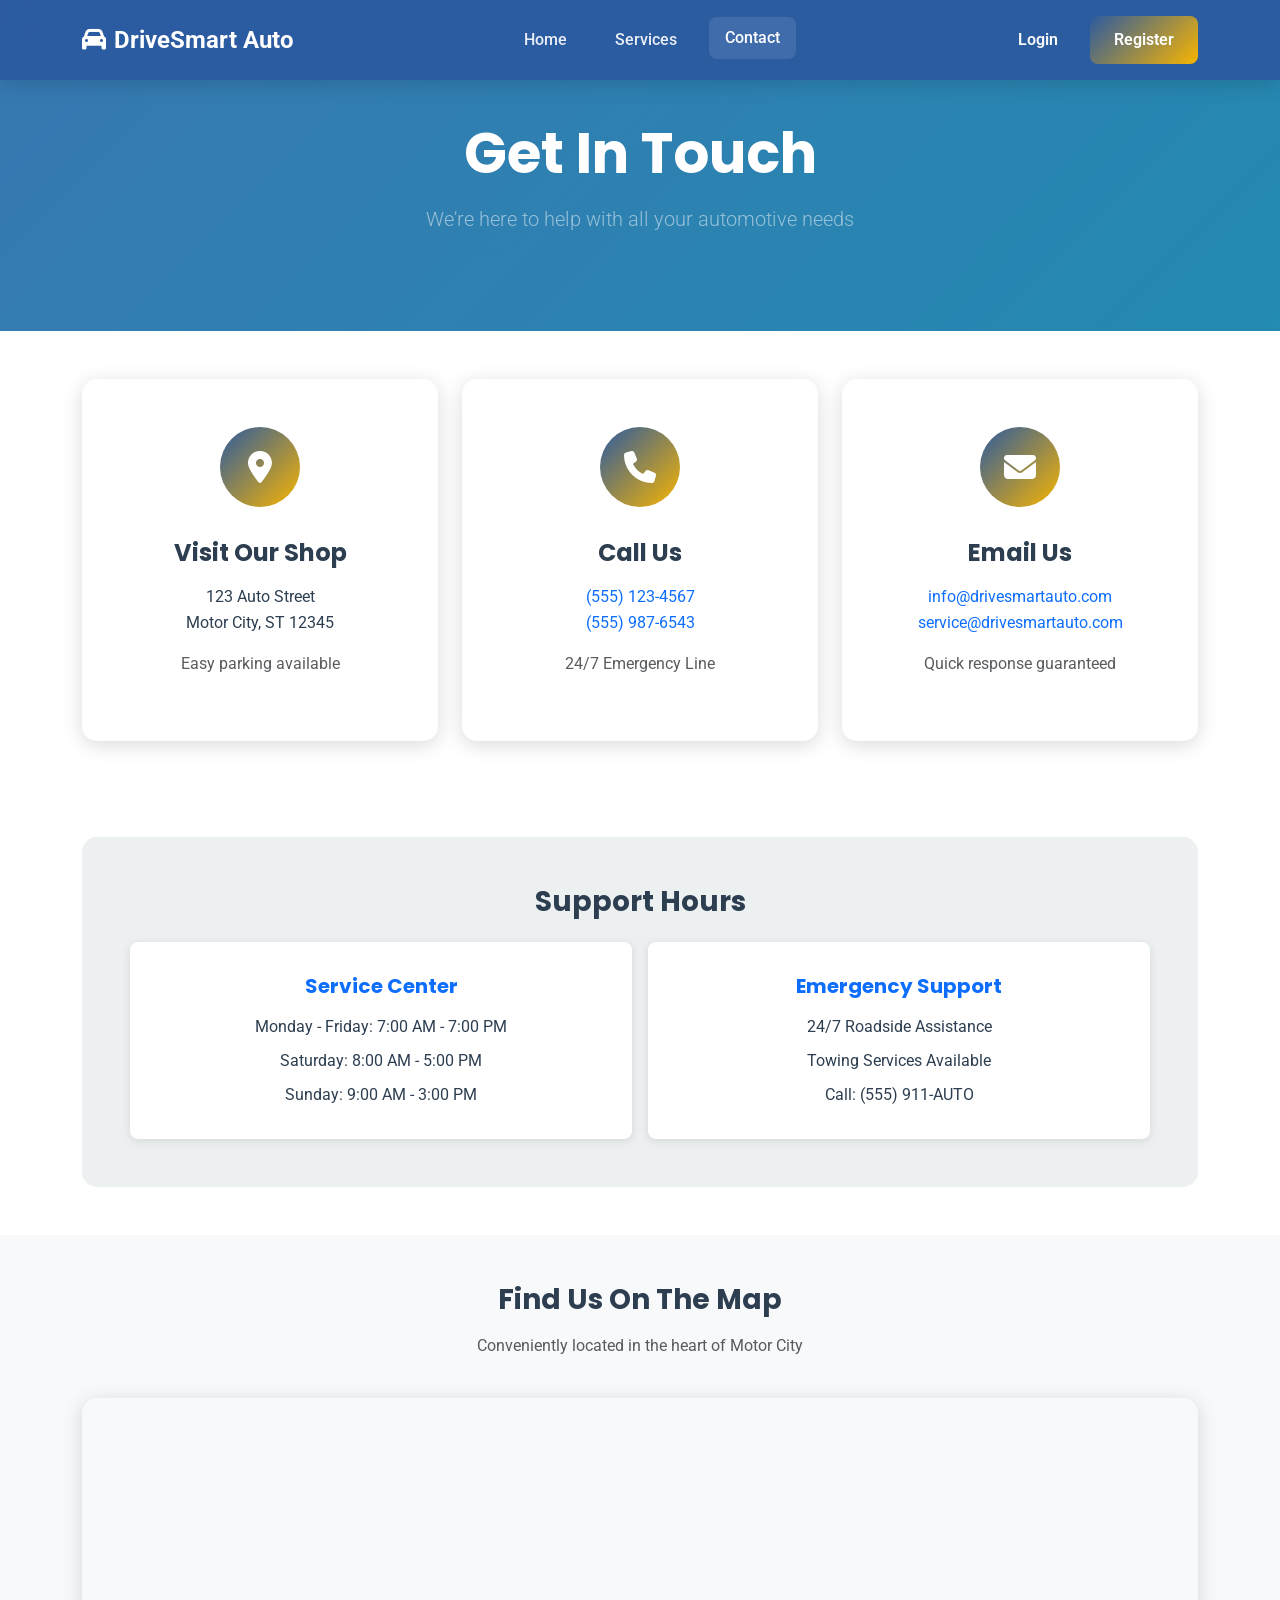
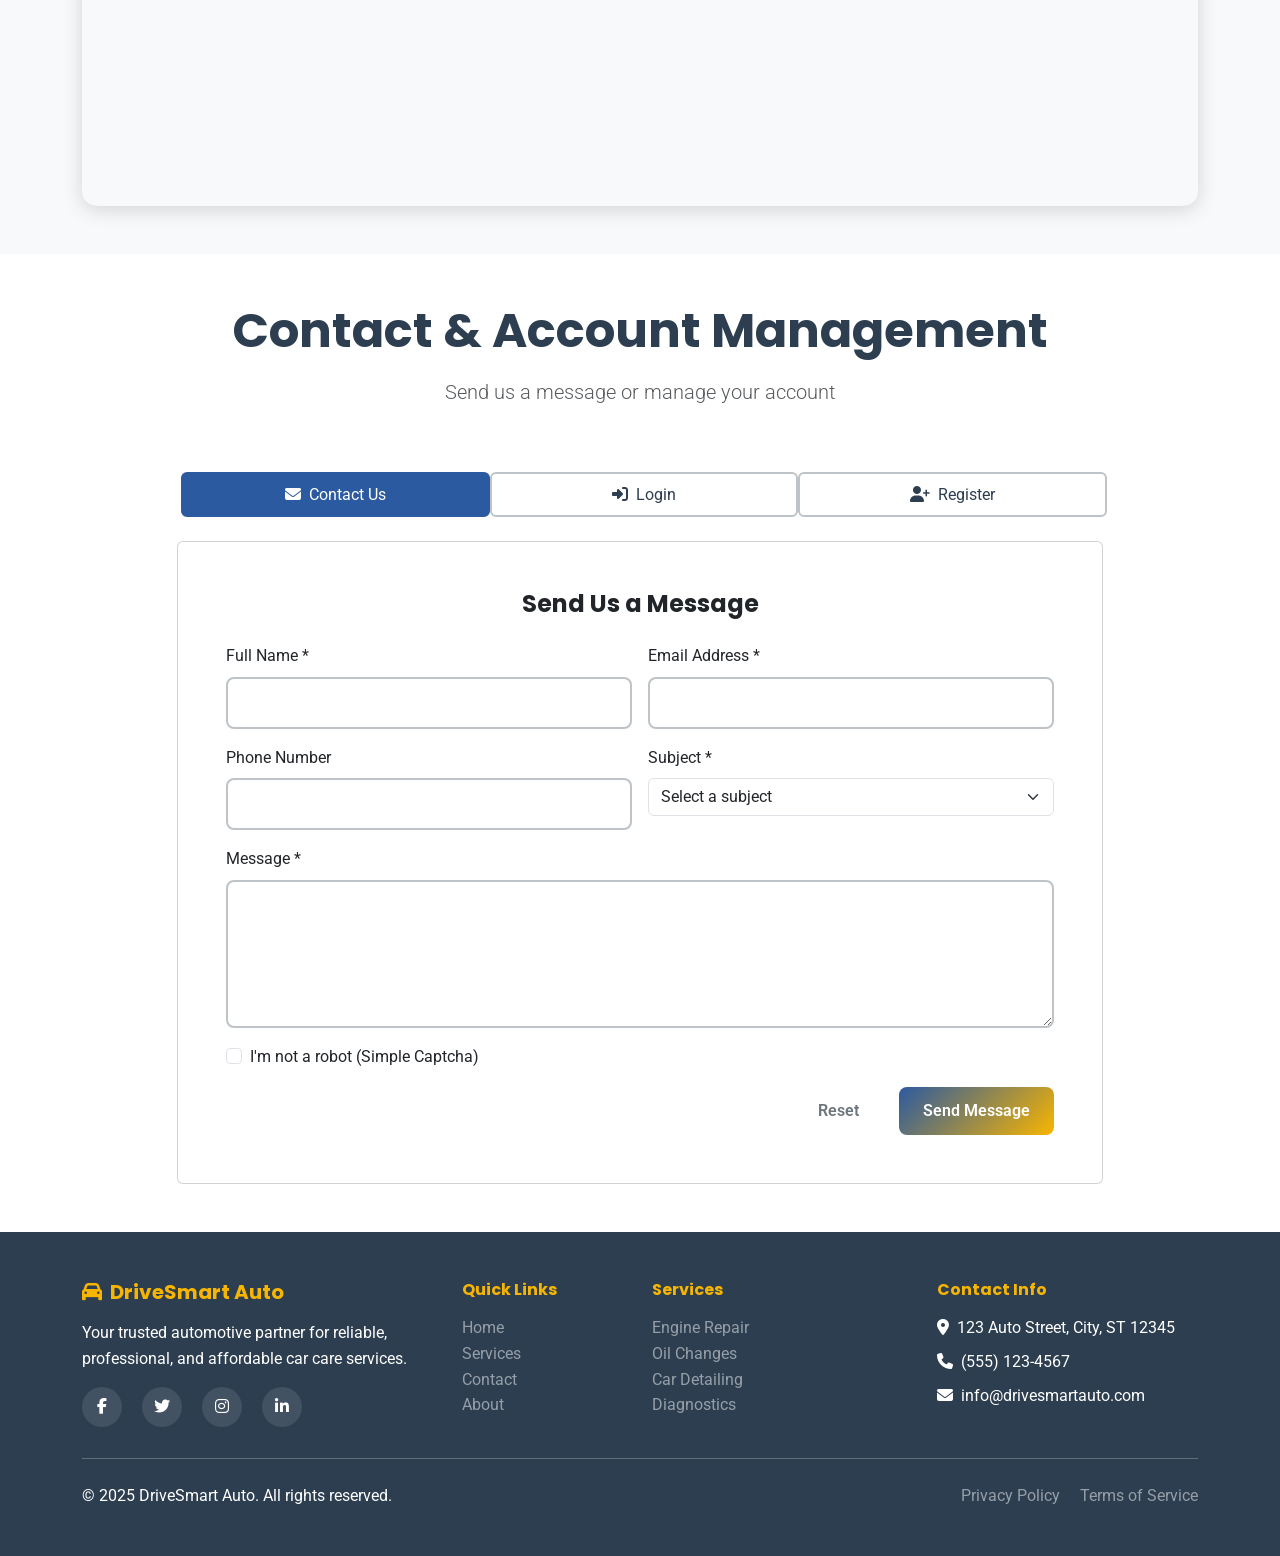
<file: contact.html>
<!DOCTYPE html>
<html lang="en">
<head>
    <meta charset="UTF-8">
    <meta name="viewport" content="width=device-width, initial-scale=1.0">
    <title>Contact - DriveSmart Auto</title>
    <link href="https://cdn.jsdelivr.net/npm/bootstrap@5.3.0/dist/css/bootstrap.min.css" rel="stylesheet">
    <link href="https://cdnjs.cloudflare.com/ajax/libs/font-awesome/6.4.0/css/all.min.css" rel="stylesheet">
    <link href="https://fonts.googleapis.com/css2?family=Poppins:wght@300;400;600;700&family=Roboto:wght@300;400;500;700&display=swap" rel="stylesheet">
    <link rel="stylesheet" href="styles.css">
</head>
<body class="contact-page">
    <!-- Navbar -->
    <nav class="navbar navbar-expand-lg navbar-dark fixed-top">
        <div class="container">
            <a class="navbar-brand fw-bold" href="index.html">
                <i class="fas fa-car me-2"></i>DriveSmart Auto
            </a>
            <button class="navbar-toggler" type="button" data-bs-toggle="collapse" data-bs-target="#navbarNav">
                <span class="navbar-toggler-icon"></span>
            </button>
            <div class="collapse navbar-collapse" id="navbarNav">
                <ul class="navbar-nav mx-auto">
                    <li class="nav-item">
                        <a class="nav-link" href="index.html">Home</a>
                    </li>
                    <li class="nav-item">
                        <a class="nav-link" href="services.html">Services</a>
                    </li>
                    <li class="nav-item">
                        <a class="nav-link active" href="contact.html">Contact</a>
                    </li>
                </ul>
                <div class="d-flex">
                    <button class="btn btn-outline-light me-2" data-bs-toggle="modal" data-bs-target="#loginModal">Login</button>
                    <button class="btn btn-primary" data-bs-toggle="modal" data-bs-target="#registerModal">Register</button>
                </div>
            </div>
        </div>
    </nav>

    <!-- Page Header -->
    <section class="page-header">
        <div class="container">
            <div class="row">
                <div class="col-12 text-center">
                    <h1 class="display-4 fw-bold text-white mb-3">Get In Touch</h1>
                    <p class="lead text-white-50">We're here to help with all your automotive needs</p>
                </div>
            </div>
        </div>
    </section>

    <!-- Contact Information -->
    <section class="contact-info py-5">
        <div class="container">
            <div class="row g-4 mb-5">
                <div class="col-lg-4">
                    <div class="contact-card text-center h-100 scroll-fade">
                        <div class="contact-icon">
                            <i class="fas fa-map-marker-alt"></i>
                        </div>
                        <h4 class="fw-bold mb-3">Visit Our Shop</h4>
                        <p class="mb-3">123 Auto Street<br>Motor City, ST 12345</p>
                        <p class="text-muted">Easy parking available</p>
                    </div>
                </div>
                <div class="col-lg-4">
                    <div class="contact-card text-center h-100 scroll-fade">
                        <div class="contact-icon">
                            <i class="fas fa-phone"></i>
                        </div>
                        <h4 class="fw-bold mb-3">Call Us</h4>
                        <p class="mb-3">
                            <a href="tel:+15551234567" class="text-decoration-none">(555) 123-4567</a><br>
                            <a href="tel:+15559876543" class="text-decoration-none">(555) 987-6543</a>
                        </p>
                        <p class="text-muted">24/7 Emergency Line</p>
                    </div>
                </div>
                <div class="col-lg-4">
                    <div class="contact-card text-center h-100 scroll-fade">
                        <div class="contact-icon">
                            <i class="fas fa-envelope"></i>
                        </div>
                        <h4 class="fw-bold mb-3">Email Us</h4>
                        <p class="mb-3">
                            <a href="mailto:info@drivesmartauto.com" class="text-decoration-none">info@drivesmartauto.com</a><br>
                            <a href="mailto:service@drivesmartauto.com" class="text-decoration-none">service@drivesmartauto.com</a>
                        </p>
                        <p class="text-muted">Quick response guaranteed</p>
                    </div>
                </div>
            </div>

            <!-- Support Hours -->
            <div class="row">
                <div class="col-12">
                    <div class="support-hours text-center">
                        <h3 class="fw-bold mb-4">Support Hours</h3>
                        <div class="row g-3">
                            <div class="col-md-6">
                                <div class="hours-card">
                                    <h5 class="fw-bold text-primary">Service Center</h5>
                                    <p class="mb-2">Monday - Friday: 7:00 AM - 7:00 PM</p>
                                    <p class="mb-2">Saturday: 8:00 AM - 5:00 PM</p>
                                    <p class="mb-0">Sunday: 9:00 AM - 3:00 PM</p>
                                </div>
                            </div>
                            <div class="col-md-6">
                                <div class="hours-card">
                                    <h5 class="fw-bold text-primary">Emergency Support</h5>
                                    <p class="mb-2">24/7 Roadside Assistance</p>
                                    <p class="mb-2">Towing Services Available</p>
                                    <p class="mb-0">Call: (555) 911-AUTO</p>
                                </div>
                            </div>
                        </div>
                    </div>
                </div>
            </div>
        </div>
    </section>

    <!-- Map Section -->
    <section class="map-section py-5 bg-light">
        <div class="container">
            <div class="row">
                <div class="col-12 text-center mb-4">
                    <h3 class="fw-bold">Find Us On The Map</h3>
                    <p class="text-muted">Conveniently located in the heart of Motor City</p>
                </div>
            </div>
            <div class="row">
                <div class="col-12">
                    <div class="map-container">
                        <iframe 
                            src="https://www.google.com/maps/embed?pb=!1m18!1m12!1m3!1d3048.4654!2d-83.0458!3d42.3314!2m3!1f0!2f0!3f0!3m2!1i1024!2i768!4f13.1!3m3!1m2!1s0x0%3A0x0!2zNDLCsDE5JzUzLjAiTiA4M8KwMDInNDUuMCJX!5e0!3m2!1sen!2sus!4v1625097600000!5m2!1sen!2sus" 
                            width="100%" 
                            height="400" 
                            style="border:0; border-radius: 10px;" 
                            allowfullscreen="" 
                            loading="lazy">
                        </iframe>
                    </div>
                </div>
            </div>
        </div>
    </section>

    <!-- Contact Forms -->
    <section class="contact-forms py-5">
        <div class="container">
            <div class="row">
                <div class="col-12 text-center mb-5">
                    <h2 class="display-5 fw-bold">Contact & Account Management</h2>
                    <p class="lead text-muted">Send us a message or manage your account</p>
                </div>
            </div>
            <div class="row justify-content-center">
                <div class="col-lg-10">
                    <!-- Tab Navigation -->
                    <ul class="nav nav-pills nav-justified mb-4" id="contactTabs" role="tablist">
                        <li class="nav-item" role="presentation">
                            <button class="nav-link active" id="contact-tab" data-bs-toggle="pill" data-bs-target="#contact" type="button" role="tab">
                                <i class="fas fa-envelope me-2"></i>Contact Us
                            </button>
                        </li>
                        <li class="nav-item" role="presentation">
                            <button class="nav-link" id="login-tab" data-bs-toggle="pill" data-bs-target="#login" type="button" role="tab">
                                <i class="fas fa-sign-in-alt me-2"></i>Login
                            </button>
                        </li>
                        <li class="nav-item" role="presentation">
                            <button class="nav-link" id="register-tab" data-bs-toggle="pill" data-bs-target="#register" type="button" role="tab">
                                <i class="fas fa-user-plus me-2"></i>Register
                            </button>
                        </li>
                    </ul>

                    <!-- Tab Content -->
                    <div class="tab-content" id="contactTabContent">
                        <!-- Contact Form -->
                        <div class="tab-pane fade show active" id="contact" role="tabpanel">
                            <div class="card">
                                <div class="card-body p-5">
                                    <h4 class="fw-bold mb-4 text-center">Send Us a Message</h4>
                                    <form id="contactForm">
                                        <div class="row g-3">
                                            <div class="col-md-6">
                                                <label for="contactName" class="form-label">Full Name *</label>
                                                <input type="text" class="form-control" id="contactName" required>
                                            </div>
                                            <div class="col-md-6">
                                                <label for="contactEmail" class="form-label">Email Address *</label>
                                                <input type="email" class="form-control" id="contactEmail" required>
                                            </div>
                                            <div class="col-md-6">
                                                <label for="contactPhone" class="form-label">Phone Number</label>
                                                <input type="tel" class="form-control" id="contactPhone">
                                            </div>
                                            <div class="col-md-6">
                                                <label for="contactSubject" class="form-label">Subject *</label>
                                                <select class="form-select" id="contactSubject" required>
                                                    <option value="">Select a subject</option>
                                                    <option value="service">Service Inquiry</option>
                                                    <option value="appointment">Schedule Appointment</option>
                                                    <option value="quote">Request Quote</option>
                                                    <option value="complaint">Complaint</option>
                                                    <option value="compliment">Compliment</option>
                                                    <option value="other">Other</option>
                                                </select>
                                            </div>
                                            <div class="col-12">
                                                <label for="contactMessage" class="form-label">Message *</label>
                                                <textarea class="form-control" id="contactMessage" rows="5" required></textarea>
                                            </div>
                                            <div class="col-12">
                                                <div class="form-check">
                                                    <input type="checkbox" class="form-check-input" id="contactCaptcha" required>
                                                    <label class="form-check-label" for="contactCaptcha">
                                                        I'm not a robot (Simple Captcha)
                                                    </label>
                                                </div>
                                            </div>
                                            <div class="col-12">
                                                <div class="d-grid gap-2 d-md-flex justify-content-md-end">
                                                    <button type="reset" class="btn btn-outline-secondary me-md-2">Reset</button>
                                                    <button type="submit" class="btn btn-primary">Send Message</button>
                                                </div>
                                            </div>
                                        </div>
                                    </form>
                                    <div id="contactSuccess" class="alert alert-success mt-3 d-none">
                                        Thank you for your message! We'll get back to you within 24 hours.
                                    </div>
                                </div>
                            </div>
                        </div>

                        <!-- Login Form -->
                        <div class="tab-pane fade" id="login" role="tabpanel">
                            <div class="card">
                                <div class="card-body p-5">
                                    <h4 class="fw-bold mb-4 text-center">Login to Your Account</h4>
                                    <form id="pageLoginForm">
                                        <div class="row g-3">
                                            <div class="col-12">
                                                <label for="pageLoginEmail" class="form-label">Email Address</label>
                                                <input type="email" class="form-control form-control-lg" id="pageLoginEmail" required>
                                            </div>
                                            <div class="col-12">
                                                <label for="pageLoginPassword" class="form-label">Password</label>
                                                <div class="input-group">
                                                    <input type="password" class="form-control form-control-lg" id="pageLoginPassword" required>
                                                    <button type="button" class="btn btn-outline-secondary" id="togglePageLoginPassword">
                                                        <i class="fas fa-eye"></i>
                                                    </button>
                                                </div>
                                            </div>
                                            <div class="col-12">
                                                <div class="form-check">
                                                    <input type="checkbox" class="form-check-input" id="pageRememberMe">
                                                    <label class="form-check-label" for="pageRememberMe">
                                                        Remember me on this device
                                                    </label>
                                                </div>
                                            </div>
                                            <div class="col-12">
                                                <div class="d-grid">
                                                    <button type="submit" class="btn btn-primary btn-lg">Login</button>
                                                </div>
                                            </div>
                                        </div>
                                    </form>
                                    
                                    <hr class="my-4">
                                    
                                    <div class="text-center">
                                        <p class="mb-3">Or continue with:</p>
                                        <div class="d-grid gap-2 d-md-flex justify-content-md-center">
                                            <button class="btn btn-outline-danger">
                                                <i class="fab fa-google me-2"></i>Google
                                            </button>
                                            <button class="btn btn-outline-primary">
                                                <i class="fab fa-facebook-f me-2"></i>Facebook
                                            </button>
                                        </div>
                                        <p class="mt-3 text-muted">
                                            <a href="#" class="text-decoration-none">Forgot your password?</a>
                                        </p>
                                    </div>
                                </div>
                            </div>
                        </div>

                        <!-- Register Form -->
                        <div class="tab-pane fade" id="register" role="tabpanel">
                            <div class="card">
                                <div class="card-body p-5">
                                    <h4 class="fw-bold mb-4 text-center">Create New Account</h4>
                                    <form id="pageRegisterForm">
                                        <div class="row g-3">
                                            <div class="col-md-6">
                                                <label for="pageRegisterFirstName" class="form-label">First Name *</label>
                                                <input type="text" class="form-control" id="pageRegisterFirstName" required>
                                            </div>
                                            <div class="col-md-6">
                                                <label for="pageRegisterLastName" class="form-label">Last Name *</label>
                                                <input type="text" class="form-control" id="pageRegisterLastName" required>
                                            </div>
                                            <div class="col-12">
                                                <label for="pageRegisterEmail" class="form-label">Email Address *</label>
                                                <input type="email" class="form-control" id="pageRegisterEmail" required>
                                            </div>
                                            <div class="col-md-6">
                                                <label for="pageRegisterPassword" class="form-label">Password *</label>
                                                <div class="input-group">
                                                    <input type="password" class="form-control" id="pageRegisterPassword" required>
                                                    <button type="button" class="btn btn-outline-secondary" id="togglePageRegisterPassword">
                                                        <i class="fas fa-eye"></i>
                                                    </button>
                                                </div>
                                                <div class="form-text">Minimum 8 characters with letters and numbers</div>
                                            </div>
                                            <div class="col-md-6">
                                                <label for="pageConfirmPassword" class="form-label">Confirm Password *</label>
                                                <input type="password" class="form-control" id="pageConfirmPassword" required>
                                                <div id="pagePasswordError" class="text-danger mt-2 d-none">Passwords do not match</div>
                                            </div>
                                            <div class="col-12">
                                                <label for="pageRegisterPhone" class="form-label">Phone Number</label>
                                                <input type="tel" class="form-control" id="pageRegisterPhone">
                                            </div>
                                            <div class="col-12">
                                                <div class="form-check">
                                                    <input type="checkbox" class="form-check-input" id="pageRegisterCaptcha" required>
                                                    <label class="form-check-label" for="pageRegisterCaptcha">
                                                        I'm not a robot (Simple Captcha)
                                                    </label>
                                                </div>
                                            </div>
                                            <div class="col-12">
                                                <div class="form-check">
                                                    <input type="checkbox" class="form-check-input" id="agreeTerms" required>
                                                    <label class="form-check-label" for="agreeTerms">
                                                        I agree to the <a href="#" class="text-decoration-none">Terms of Service</a> and <a href="#" class="text-decoration-none">Privacy Policy</a>
                                                    </label>
                                                </div>
                                            </div>
                                            <div class="col-12">
                                                <div class="d-grid">
                                                    <button type="submit" class="btn btn-primary btn-lg">Create Account</button>
                                                </div>
                                            </div>
                                        </div>
                                    </form>
                                    
                                    <hr class="my-4">
                                    
                                    <div class="text-center">
                                        <p class="mb-3">Or register with:</p>
                                        <div class="d-grid gap-2 d-md-flex justify-content-md-center">
                                            <button class="btn btn-outline-danger">
                                                <i class="fab fa-google me-2"></i>Google
                                            </button>
                                            <button class="btn btn-outline-primary">
                                                <i class="fab fa-facebook-f me-2"></i>Facebook
                                            </button>
                                        </div>
                                    </div>
                                </div>
                            </div>
                        </div>
                    </div>
                </div>
            </div>
        </div>
    </section>

    <!-- Footer -->
    <footer class="footer py-5 bg-dark text-white">
        <div class="container">
            <div class="row g-4">
                <div class="col-lg-4">
                    <h5 class="fw-bold mb-3">
                        <i class="fas fa-car me-2"></i>DriveSmart Auto
                    </h5>
                    <p class="mb-3">Your trusted automotive partner for reliable, professional, and affordable car care services.</p>
                    <div class="social-links">
                        <a href="#" class="me-3"><i class="fab fa-facebook-f"></i></a>
                        <a href="#" class="me-3"><i class="fab fa-twitter"></i></a>
                        <a href="#" class="me-3"><i class="fab fa-instagram"></i></a>
                        <a href="#" class="me-3"><i class="fab fa-linkedin-in"></i></a>
                    </div>
                </div>
                <div class="col-lg-2">
                    <h6 class="fw-bold mb-3">Quick Links</h6>
                    <ul class="list-unstyled">
                        <li><a href="index.html" class="text-white-50">Home</a></li>
                        <li><a href="services.html" class="text-white-50">Services</a></li>
                        <li><a href="contact.html" class="text-white-50">Contact</a></li>
                        <li><a href="#" class="text-white-50">About</a></li>
                    </ul>
                </div>
                <div class="col-lg-3">
                    <h6 class="fw-bold mb-3">Services</h6>
                    <ul class="list-unstyled">
                        <li><a href="#" class="text-white-50">Engine Repair</a></li>
                        <li><a href="#" class="text-white-50">Oil Changes</a></li>
                        <li><a href="#" class="text-white-50">Car Detailing</a></li>
                        <li><a href="#" class="text-white-50">Diagnostics</a></li>
                    </ul>
                </div>
                <div class="col-lg-3">
                    <h6 class="fw-bold mb-3">Contact Info</h6>
                    <p class="mb-2"><i class="fas fa-map-marker-alt me-2"></i>123 Auto Street, City, ST 12345</p>
                    <p class="mb-2"><i class="fas fa-phone me-2"></i>(555) 123-4567</p>
                    <p class="mb-2"><i class="fas fa-envelope me-2"></i>info@drivesmartauto.com</p>
                </div>
            </div>
            <hr class="my-4">
            <div class="row align-items-center">
                <div class="col-md-6">
                    <p class="mb-0">&copy; 2025 DriveSmart Auto. All rights reserved.</p>
                </div>
                <div class="col-md-6 text-md-end">
                    <a href="#" class="text-white-50 me-3">Privacy Policy</a>
                    <a href="#" class="text-white-50">Terms of Service</a>
                </div>
            </div>
        </div>
    </footer>

    <!-- Login Modal -->
    <div class="modal fade" id="loginModal" tabindex="-1">
        <div class="modal-dialog modal-dialog-centered">
            <div class="modal-content">
                <div class="modal-header">
                    <h5 class="modal-title">Login to Your Account</h5>
                    <button type="button" class="btn-close" data-bs-dismiss="modal"></button>
                </div>
                <div class="modal-body">
                    <form id="loginForm">
                        <div class="mb-3">
                            <label for="loginEmail" class="form-label">Email</label>
                            <input type="email" class="form-control" id="loginEmail" required>
                        </div>
                        <div class="mb-3">
                            <label for="loginPassword" class="form-label">Password</label>
                            <div class="input-group">
                                <input type="password" class="form-control" id="loginPassword" required>
                                <button type="button" class="btn btn-outline-secondary" id="toggleLoginPassword">
                                    <i class="fas fa-eye"></i>
                                </button>
                            </div>
                        </div>
                        <div class="form-check mb-3">
                            <input type="checkbox" class="form-check-input" id="rememberMe">
                            <label class="form-check-label" for="rememberMe">Remember me</label>
                        </div>
                        <div class="d-grid">
                            <button type="submit" class="btn btn-primary">Login</button>
                        </div>
                    </form>
                </div>
            </div>
        </div>
    </div>

    <!-- Register Modal -->
    <div class="modal fade" id="registerModal" tabindex="-1">
        <div class="modal-dialog modal-dialog-centered">
            <div class="modal-content">
                <div class="modal-header">
                    <h5 class="modal-title">Create New Account</h5>
                    <button type="button" class="btn-close" data-bs-dismiss="modal"></button>
                </div>
                <div class="modal-body">
                    <form id="registerForm">
                        <div class="mb-3">
                            <label for="registerName" class="form-label">Full Name</label>
                            <input type="text" class="form-control" id="registerName" required>
                        </div>
                        <div class="mb-3">
                            <label for="registerEmail" class="form-label">Email</label>
                            <input type="email" class="form-control" id="registerEmail" required>
                        </div>
                        <div class="mb-3">
                            <label for="registerPassword" class="form-label">Password</label>
                            <div class="input-group">
                                <input type="password" class="form-control" id="registerPassword" required>
                                <button type="button" class="btn btn-outline-secondary" id="toggleRegisterPassword">
                                    <i class="fas fa-eye"></i>
                                </button>
                            </div>
                        </div>
                        <div class="mb-3">
                            <label for="confirmPassword" class="form-label">Confirm Password</label>
                            <input type="password" class="form-control" id="confirmPassword" required>
                            <div id="passwordError" class="text-danger mt-2 d-none">Passwords do not match</div>
                        </div>
                        <div class="d-grid">
                            <button type="submit" class="btn btn-primary">Register</button>
                        </div>
                    </form>
                </div>
            </div>
        </div>
    </div>

    <script src="https://cdn.jsdelivr.net/npm/bootstrap@5.3.0/dist/js/bootstrap.bundle.min.js"></script>
    <script src="script.js"></script>
</body>
</html>
</file>
<file: styles.css>
/* Root Variables */
:root {
    --primary-color: #2c5aa0;
    --secondary-color: #f8b500;
    --accent-color: #e74c3c;
    --success-color: #27ae60;
    --warning-color: #f39c12;
    --error-color: #e74c3c;
    --dark-color: #2c3e50;
    --light-color: #ecf0f1;
    --text-dark: #2c3e50;
    --text-light: #7f8c8d;
    --border-color: #bdc3c7;
    --shadow-light: 0 2px 10px rgba(0,0,0,0.1);
    --shadow-medium: 0 4px 20px rgba(0,0,0,0.15);
    --shadow-heavy: 0 8px 30px rgba(0,0,0,0.2);
    --transition: all 0.3s ease;
    --border-radius: 8px;
    --spacing-xs: 0.5rem;
    --spacing-sm: 1rem;
    --spacing-md: 2rem;
    --spacing-lg: 3rem;
    --spacing-xl: 4rem;
}

/* Base Styles */
* {
    margin: 0;
    padding: 0;
    box-sizing: border-box;
}

body {
    font-family: 'Roboto', sans-serif;
    font-weight: 400;
    line-height: 1.6;
    color: var(--text-dark);
    overflow-x: hidden;
}

h1, h2, h3, h4, h5, h6 {
    font-family: 'Poppins', sans-serif;
    font-weight: 600;
    line-height: 1.2;
    margin-bottom: 1rem;
}

a {
    text-decoration: none;
    transition: var(--transition);
}

img {
    max-width: 100%;
    height: auto;
}

/* Page-specific backgrounds */
.home-page {
    background: linear-gradient(135deg, #667eea 0%, #764ba2 100%);
}

.services-page {
    background: linear-gradient(135deg, #f093fb 0%, #f5576c 100%);
}

.contact-page {
    background: linear-gradient(135deg, #4facfe 0%, #00f2fe 100%);
}

/* Navbar Styles */
.navbar {
    background: rgba(44, 90, 160, 0.95) !important;
    backdrop-filter: blur(10px);
    box-shadow: var(--shadow-medium);
    transition: var(--transition);
    padding: 1rem 0;
}

.navbar-brand {
    font-size: 1.5rem;
    font-weight: 700;
    color: white !important;
}

.navbar-nav .nav-link {
    color: rgba(255,255,255,0.9) !important;
    font-weight: 500;
    margin: 0 0.5rem;
    padding: 0.5rem 1rem !important;
    border-radius: var(--border-radius);
    transition: var(--transition);
}

.navbar-nav .nav-link:hover,
.navbar-nav .nav-link.active {
    color: white !important;
    background: rgba(255,255,255,0.1);
    transform: translateY(-2px);
}

.btn-outline-light:hover {
    transform: translateY(-2px);
    box-shadow: var(--shadow-light);
}

/* Hero Section */
.hero-section {
    height: 100vh;
    background: linear-gradient(rgba(0,0,0,0.4), rgba(0,0,0,0.4)), 
                url('https://images.pexels.com/photos/3802510/pexels-photo-3802510.jpeg?auto=compress&cs=tinysrgb&w=1920') center/cover;
    display: flex;
    align-items: center;
    position: relative;
}

.hero-overlay {
    width: 100%;
    height: 100%;
    display: flex;
    align-items: center;
}

.fade-in {
    opacity: 0;
    transform: translateY(30px);
    animation: fadeInUp 1s ease forwards;
}

.fade-in-delay {
    opacity: 0;
    transform: translateY(30px);
    animation: fadeInUp 1s ease 0.3s forwards;
}

.fade-in-delay-2 {
    opacity: 0;
    transform: translateY(30px);
    animation: fadeInUp 1s ease 0.6s forwards;
}

@keyframes fadeInUp {
    to {
        opacity: 1;
        transform: translateY(0);
    }
}

/* Page Header */
.page-header {
    padding: 120px 0 80px;
    background: linear-gradient(rgba(0,0,0,0.3), rgba(0,0,0,0.3));
    margin-bottom: 0;
}

/* About Section */
.about-section {
    padding: var(--spacing-xl) 0;
    background: white;
}

.about-content h2 {
    color: var(--primary-color);
    margin-bottom: var(--spacing-md);
}

.about-image img {
    border-radius: 15px;
    box-shadow: var(--shadow-heavy);
    transition: var(--transition);
}

.about-image img:hover {
    transform: scale(1.05);
}

/* Services Overview */
.services-overview {
    background: var(--light-color);
    padding: var(--spacing-xl) 0;
}

.service-card {
    background: white;
    padding: var(--spacing-lg);
    border-radius: 15px;
    box-shadow: var(--shadow-medium);
    text-align: center;
    transition: var(--transition);
    border: none;
}

.service-card:hover {
    transform: translateY(-10px);
    box-shadow: var(--shadow-heavy);
}

.service-icon {
    width: 80px;
    height: 80px;
    background: linear-gradient(135deg, var(--primary-color), var(--secondary-color));
    border-radius: 50%;
    display: flex;
    align-items: center;
    justify-content: center;
    margin: 0 auto var(--spacing-md);
    font-size: 2rem;
    color: white;
}

/* Service Categories (Services Page) */
.service-categories {
    padding: var(--spacing-xl) 0;
    background: white;
}

.service-item {
    background: white;
    border-radius: 15px;
    box-shadow: var(--shadow-medium);
    overflow: hidden;
    transition: var(--transition);
    margin-bottom: var(--spacing-lg);
}

.service-item:hover {
    transform: translateY(-10px);
    box-shadow: var(--shadow-heavy);
}

.object-cover {
    object-fit: cover;
}

/* FAQ Section */
.faq-section {
    background: var(--light-color);
    padding: var(--spacing-xl) 0;
}

.accordion-item {
    border: none;
    margin-bottom: 1rem;
    border-radius: var(--border-radius) !important;
    box-shadow: var(--shadow-light);
}

.accordion-button {
    background: white;
    color: var(--text-dark);
    font-weight: 600;
    border: none;
    box-shadow: none;
}

.accordion-button:not(.collapsed) {
    background: var(--primary-color);
    color: white;
}

/* Why Choose Us */
.why-choose-us {
    background: linear-gradient(135deg, var(--primary-color), var(--dark-color));
    padding: var(--spacing-xl) 0;
}

.feature-card {
    padding: var(--spacing-lg);
    transition: var(--transition);
}

.feature-card:hover {
    transform: translateY(-10px);
}

.feature-icon {
    width: 80px;
    height: 80px;
    background: rgba(255,255,255,0.1);
    border-radius: 50%;
    display: flex;
    align-items: center;
    justify-content: center;
    margin: 0 auto var(--spacing-md);
    font-size: 2rem;
    color: var(--secondary-color);
}

/* Testimonials */
.testimonials {
    background: var(--light-color);
    padding: var(--spacing-xl) 0;
}

.testimonial-card {
    background: white;
    padding: var(--spacing-lg);
    border-radius: 15px;
    box-shadow: var(--shadow-medium);
}

.stars {
    font-size: 1.2rem;
}

.carousel-control-prev,
.carousel-control-next {
    width: 5%;
    color: var(--primary-color);
}

.carousel-control-prev-icon,
.carousel-control-next-icon {
    background-color: var(--primary-color);
    border-radius: 50%;
    width: 2rem;
    height: 2rem;
}

/* Newsletter Section */
.newsletter-section {
    background: linear-gradient(135deg, var(--primary-color), var(--dark-color));
    padding: var(--spacing-xl) 0;
}

/* Contact Page Styles */
.contact-info {
    padding: var(--spacing-xl) 0;
    background: white;
}

.contact-card {
    background: white;
    padding: var(--spacing-lg);
    border-radius: 15px;
    box-shadow: var(--shadow-medium);
    transition: var(--transition);
}

.contact-card:hover {
    transform: translateY(-10px);
    box-shadow: var(--shadow-heavy);
}

.contact-icon {
    width: 80px;
    height: 80px;
    background: linear-gradient(135deg, var(--primary-color), var(--secondary-color));
    border-radius: 50%;
    display: flex;
    align-items: center;
    justify-content: center;
    margin: 0 auto var(--spacing-md);
    font-size: 2rem;
    color: white;
}

.support-hours {
    background: var(--light-color);
    padding: var(--spacing-lg);
    border-radius: 15px;
    margin-top: var(--spacing-lg);
}

.hours-card {
    background: white;
    padding: var(--spacing-md);
    border-radius: var(--border-radius);
    box-shadow: var(--shadow-light);
}

.map-container {
    border-radius: 15px;
    overflow: hidden;
    box-shadow: var(--shadow-medium);
}

/* Contact Forms */
.contact-forms {
    padding: var(--spacing-xl) 0;
    background: white;
}

.nav-pills .nav-link {
    background: transparent;
    color: var(--text-dark);
    border: 2px solid var(--border-color);
    margin: 0 0.25rem;
    transition: var(--transition);
}

.nav-pills .nav-link.active {
    background: var(--primary-color);
    border-color: var(--primary-color);
    color: white;
}

.nav-pills .nav-link:hover {
    background: var(--primary-color);
    border-color: var(--primary-color);
    color: white;
    transform: translateY(-2px);
}

/* Back to Top Button */
.back-to-top {
    position: fixed;
    bottom: 30px;
    right: 30px;
    width: 50px;
    height: 50px;
    border-radius: 50%;
    z-index: 1000;
    box-shadow: var(--shadow-medium);
    transition: var(--transition);
}

.back-to-top:hover {
    transform: translateY(-5px);
    box-shadow: var(--shadow-heavy);
}

/* Footer */
.footer {
    background: var(--dark-color) !important;
    padding: var(--spacing-xl) 0 var(--spacing-md);
}

.footer h5, .footer h6 {
    color: var(--secondary-color);
}

.footer .social-links a {
    display: inline-block;
    width: 40px;
    height: 40px;
    background: rgba(255,255,255,0.1);
    border-radius: 50%;
    text-align: center;
    line-height: 40px;
    color: white;
    transition: var(--transition);
}

.footer .social-links a:hover {
    background: var(--primary-color);
    transform: translateY(-3px);
}

.footer a {
    color: rgba(255,255,255,0.7);
    transition: var(--transition);
}

.footer a:hover {
    color: var(--secondary-color);
}

/* Form Styles */
.form-control {
    border: 2px solid var(--border-color);
    border-radius: var(--border-radius);
    padding: 0.75rem 1rem;
    transition: var(--transition);
}

.form-control:focus {
    border-color: var(--primary-color);
    box-shadow: 0 0 0 0.2rem rgba(44, 90, 160, 0.25);
}

.btn {
    padding: 0.75rem 1.5rem;
    border-radius: var(--border-radius);
    font-weight: 600;
    transition: var(--transition);
    border: none;
}

.btn-primary {
    background: linear-gradient(135deg, var(--primary-color), var(--secondary-color));
    border: none;
}

.btn-primary:hover {
    background: linear-gradient(135deg, var(--secondary-color), var(--primary-color));
    transform: translateY(-2px);
    box-shadow: var(--shadow-medium);
}

.btn-outline-primary {
    border: 2px solid var(--primary-color);
    color: var(--primary-color);
    background: transparent;
}

.btn-outline-primary:hover {
    background: var(--primary-color);
    color: white;
    transform: translateY(-2px);
    box-shadow: var(--shadow-light);
}

/* Modal Styles */
.modal-content {
    border: none;
    border-radius: 15px;
    box-shadow: var(--shadow-heavy);
}

.modal-header {
    background: linear-gradient(135deg, var(--primary-color), var(--secondary-color));
    color: white;
    border-radius: 15px 15px 0 0;
}

.modal-header .btn-close {
    filter: invert(1);
}

/* Scroll Animations */
.scroll-fade {
    opacity: 0;
    transform: translateY(30px);
    transition: all 0.8s ease;
}

.scroll-fade.show {
    opacity: 1;
    transform: translateY(0);
}

/* Responsive Design */
@media (max-width: 768px) {
    .hero-section {
        height: 70vh;
        text-align: center;
    }
    
    .hero-section h1 {
        font-size: 2.5rem;
    }
    
    .about-section .row {
        text-align: center;
    }
    
    .about-section .col-lg-6:first-child {
        margin-bottom: var(--spacing-lg);
    }
    
    .service-card {
        margin-bottom: var(--spacing-md);
    }
    
    .navbar-nav {
        text-align: center;
        margin-top: 1rem;
    }
    
    .navbar-nav .nav-link {
        margin: 0.25rem 0;
    }
    
    .contact-card {
        margin-bottom: var(--spacing-md);
    }
    
    .back-to-top {
        bottom: 20px;
        right: 20px;
    }
    
    .nav-pills .nav-link {
        margin: 0.25rem 0;
        font-size: 0.9rem;
    }
    
    .service-item .row {
        text-align: center;
    }
    
    .service-item .col-md-4 {
        margin-bottom: 1rem;
    }
}

@media (max-width: 576px) {
    :root {
        --spacing-xl: 2rem;
        --spacing-lg: 1.5rem;
        --spacing-md: 1rem;
    }
    
    .hero-section h1 {
        font-size: 2rem;
    }
    
    .display-4,
    .display-5 {
        font-size: 2rem;
    }
    
    .lead {
        font-size: 1rem;
    }
    
    .service-card,
    .contact-card,
    .feature-card {
        padding: var(--spacing-md);
    }
    
    .modal-dialog {
        margin: 1rem;
    }
    
    .testimonial-card {
        padding: var(--spacing-md);
    }
}

/* Loading Animation */
@keyframes pulse {
    0% {
        transform: scale(1);
    }
    50% {
        transform: scale(1.05);
    }
    100% {
        transform: scale(1);
    }
}

.loading {
    animation: pulse 1.5s ease-in-out infinite;
}

/* Custom Scrollbar */
::-webkit-scrollbar {
    width: 8px;
}

::-webkit-scrollbar-track {
    background: var(--light-color);
}

::-webkit-scrollbar-thumb {
    background: var(--primary-color);
    border-radius: 4px;
}

::-webkit-scrollbar-thumb:hover {
    background: var(--secondary-color);
}

/* Print Styles */
@media print {
    .navbar,
    .footer,
    .back-to-top,
    .btn {
        display: none !important;
    }
    
    body {
        font-size: 12pt;
        line-height: 1.4;
        color: black;
        background: white;
    }
    
    .hero-section {
        height: auto;
        padding: 2rem 0;
        background: white;
        color: black;
    }
}
</file>
